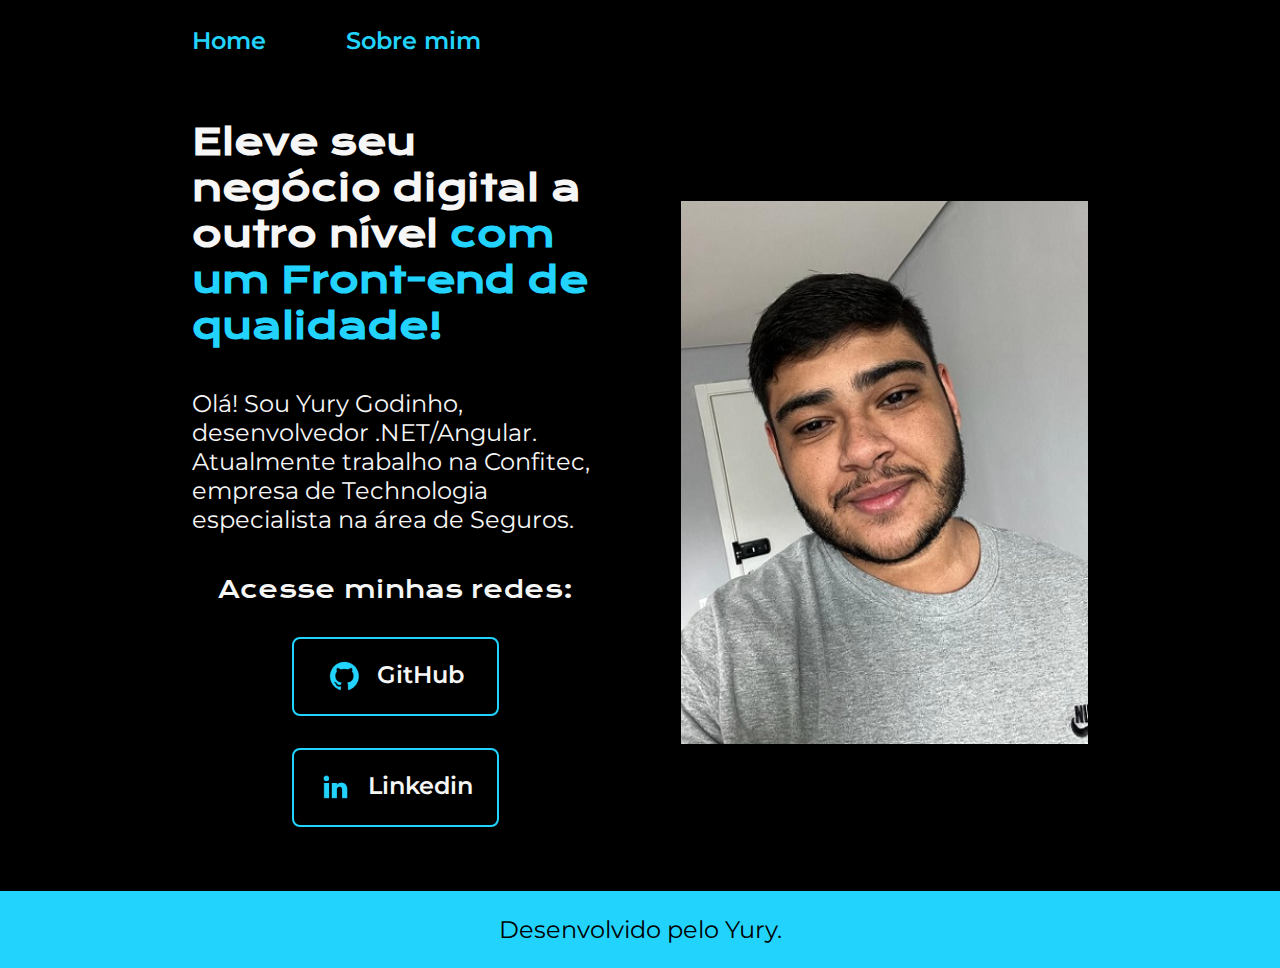
<file: index.html>
<!DOCTYPE html>
<html lang="pt-br">

<head>
    <meta charset="UTF-8">
    <meta http-equiv="X-UA-Compatible" content="IE=edge">
    <meta name="viewport" content="width=device-width, initial-scale=1.0">
    <title>Portifolio</title>
    <link rel="stylesheet" href="styles/style.css">
</head>

<body>
    <header class="cabecalho">
        <nav class="cabecalho__menu">
            <a class="cabecalho__menu_link" href="index.html">Home</a>
            <a class="cabecalho__menu_link" href="about.html">Sobre mim</a>
        </nav>
    </header>
    <main class="apresetacao">
        <section class="apresentacao__conteudo">
            <h1 class="apresentacao__conteudo__titulo">
                Eleve seu negócio digital a outro nível
                <strong class="titulo-destaque">com um Front-end de qualidade!
                </strong>
            </h1>
            <p class="apresentacao__conteudo__texto">Olá! Sou Yury Godinho, desenvolvedor .NET/Angular. Atualmente
                trabalho na Confitec, empresa de Technologia especialista na área de Seguros.</p>
            <div class="apresentacao__links">
                <h2 class="apresentacao_links_subtitulo">Acesse minhas redes:</h2>
                <a class="apresentacao__links_navegacao" href="https://github.com/yurygodinho">
                    <img src="assets/github.png">
                    GitHub</a>
                <a class="apresentacao__links_navegacao" href="https://www.linkedin.com/in/yury-godinho-605628185/">
                    <img src="assets/linkedin.png">
                    Linkedin</a>
            </div>
        </section>
        <img class="apresetacao__imagem" src="assets/EU.jpeg" alt="Foto da Joana Santos programando">
    </main>
    <footer class="rodape">
        <p>Desenvolvido pelo Yury.</p>
    </footer>
</body>

</html>
</file>
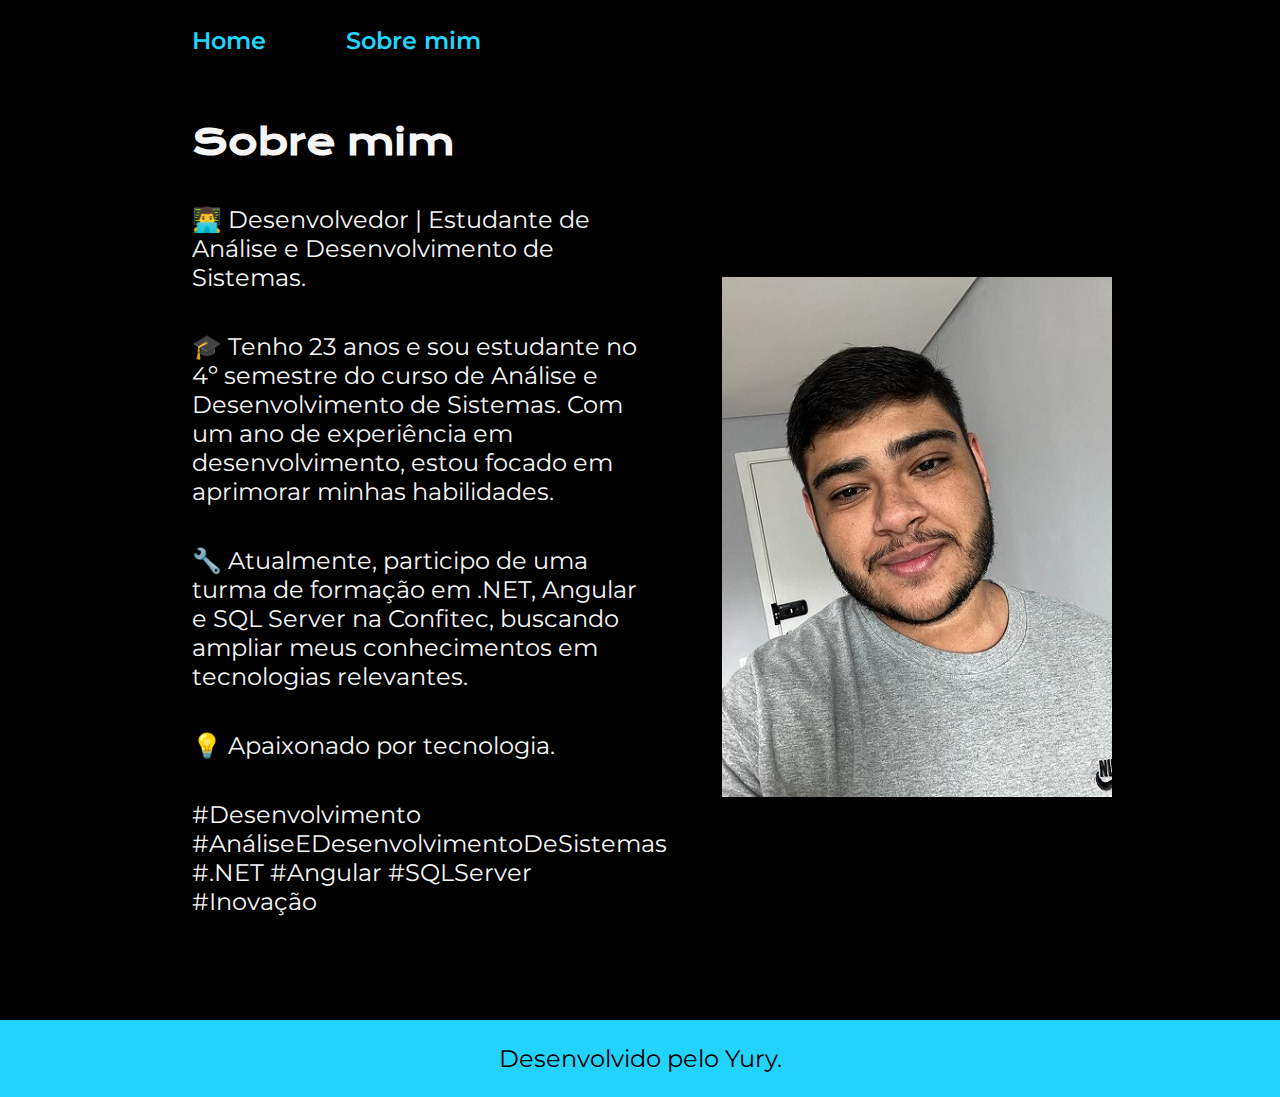
<file: about.html>
<!DOCTYPE html>
<html lang="pt-br">

<head>
    <meta charset="UTF-8">
    <meta name="viewport" content="width=device-width, initial-scale=1.0">
    <title>Sobre mim</title>
    <link rel="stylesheet" href="styles/style.css">
</head>

<body>
    <header class="cabecalho">
        <nav class="cabecalho__menu">
            <a class="cabecalho__menu_link" href="index.html">Home</a>
            <a class="cabecalho__menu_link" href="about.html">Sobre mim</a>
        </nav>
    </header>
    <main class="apresetacao">
        <section class="apresentacao__conteudo">
            <h1 class="apresentacao__conteudo__titulo">Sobre mim</h1>

            <p class="apresentacao__conteudo__texto">👨‍💻 Desenvolvedor | Estudante de Análise e Desenvolvimento de
                Sistemas.</p>

            <p class="apresentacao__conteudo__texto">🎓 Tenho 23 anos e sou estudante no 4º semestre do curso de Análise
                e Desenvolvimento de Sistemas. Com
                um ano de experiência em desenvolvimento, estou focado em aprimorar minhas habilidades.</p>

            <p class="apresentacao__conteudo__texto">🔧 Atualmente, participo de uma turma de formação em .NET, Angular
                e SQL Server na Confitec, buscando ampliar meus conhecimentos em tecnologias relevantes.</p>

            <p class="apresentacao__conteudo__texto">💡 Apaixonado por tecnologia.</p>

            <p class="apresentacao__conteudo__texto">#Desenvolvimento #AnáliseEDesenvolvimentoDeSistemas #.NET #Angular
                #SQLServer #Inovação</p>
            </p>
        </section>
        <img class="apresetacao__imagem" src="assets/EU.jpeg" alt="Foto da Joana Santos programando">
    </main>
    <footer class="rodape">
        <p>Desenvolvido pelo Yury.</p>
    </footer>
</body>

</html>
</file>
<file: styles/style.css>
@import url('https://fonts.googleapis.com/css2?family=Krona+One&family=Montserrat:wght@400;600&display=swap');

:root{
    --cor-primaria: #000000;
    --cor-secundaria: #F6F6F6;
    --cor-terciaria: #22D4FD;
    --cor-hover: #272727;

    /* --cor-primaria: #2C3639;
    --cor-secundaria: #DCD7C9;
    --cor-terciaria: #A27B5C;
    --cor-hover: #3F4E4F; */

    --fonte-primaria: 'Krona One', sans-serif;
    --font-secundaria: 'Montserrat', sans-serif;
}

*{
    margin: 0;
    padding: 0;
    
}

body{
    box-sizing: border-box;
    background-color: var(--cor-primaria);
    color: var(--cor-secundaria);
}


.cabecalho{
    padding: 2% 0 0 15%;
}   

.cabecalho__menu{
    display: flex;
    gap: 80px;
}

.cabecalho__menu_link{
    font-family: var(--font-secundaria);
    font-size: 1.5rem;
    font-weight: 600;
    color: var(--cor-terciaria);
    text-decoration: none;
}

.apresetacao{
    padding: 5% 15%;
    display: flex;
    align-items: center;
    justify-content: space-between;
    gap: 82px;
}

.apresentacao__conteudo{
    width: 50%;
    display: flex;
    flex-direction: column;
    gap: 40px;
}

.apresentacao__conteudo__titulo{
    font-size: 2.25rem;
    font-family: var(--fonte-primaria);
}

.titulo-destaque {
    color: var(--cor-terciaria);
}

.apresentacao__conteudo__texto{
    font-size: 1.5rem;
    font-family: var(--font-secundaria);
}

.apresentacao__links{
    display: flex;
    flex-direction: column;
    justify-content: space-between;
    align-items: center;
    gap: 32px;
}

.apresentacao_links_subtitulo{
    font-family: var(--fonte-primaria);
    font-weight: 400;
    font-size: 24px;
}

.apresentacao__links_navegacao{
    /* background-color: black; */
    display: flex;
    justify-content: center;
    gap: 16px;
    border: 2px solid var(--cor-terciaria);
    width: 50%;
    text-align: center;
    border-radius: 8px;
    font-size: 1.5rem;
    font-weight: 600;
    padding: 21.5px 0;
    text-decoration: none;
    color: var(--cor-secundaria);
    font-family: var(--font-secundaria);
}

.apresentacao__links_navegacao:hover{
    background-color: var(--cor-hover);
}

.apresentacao_links_subtitulo:hover{
    color: var(--cor-terciaria);
}

.apresetacao__imagem{
    width: 50%;
}

.rodape {
    padding: 24px;
    color: var(--cor-primaria);
    background-color: var(--cor-terciaria);
    text-align: center;
    font-family: var(--font-secundaria);
    font-size: 1.5rem;
    font-weight: 400;
}


@media (max-width: 1200px){
    .cabecalho{
        padding: 10%;
    }
    
    .cabecalho__menu{
        justify-content: center;
    }

    .apresetacao{
        flex-direction: column-reverse;
        padding: 5%;
    }

    .apresentacao__conteudo{
        width: auto;
    }
}
</file>
